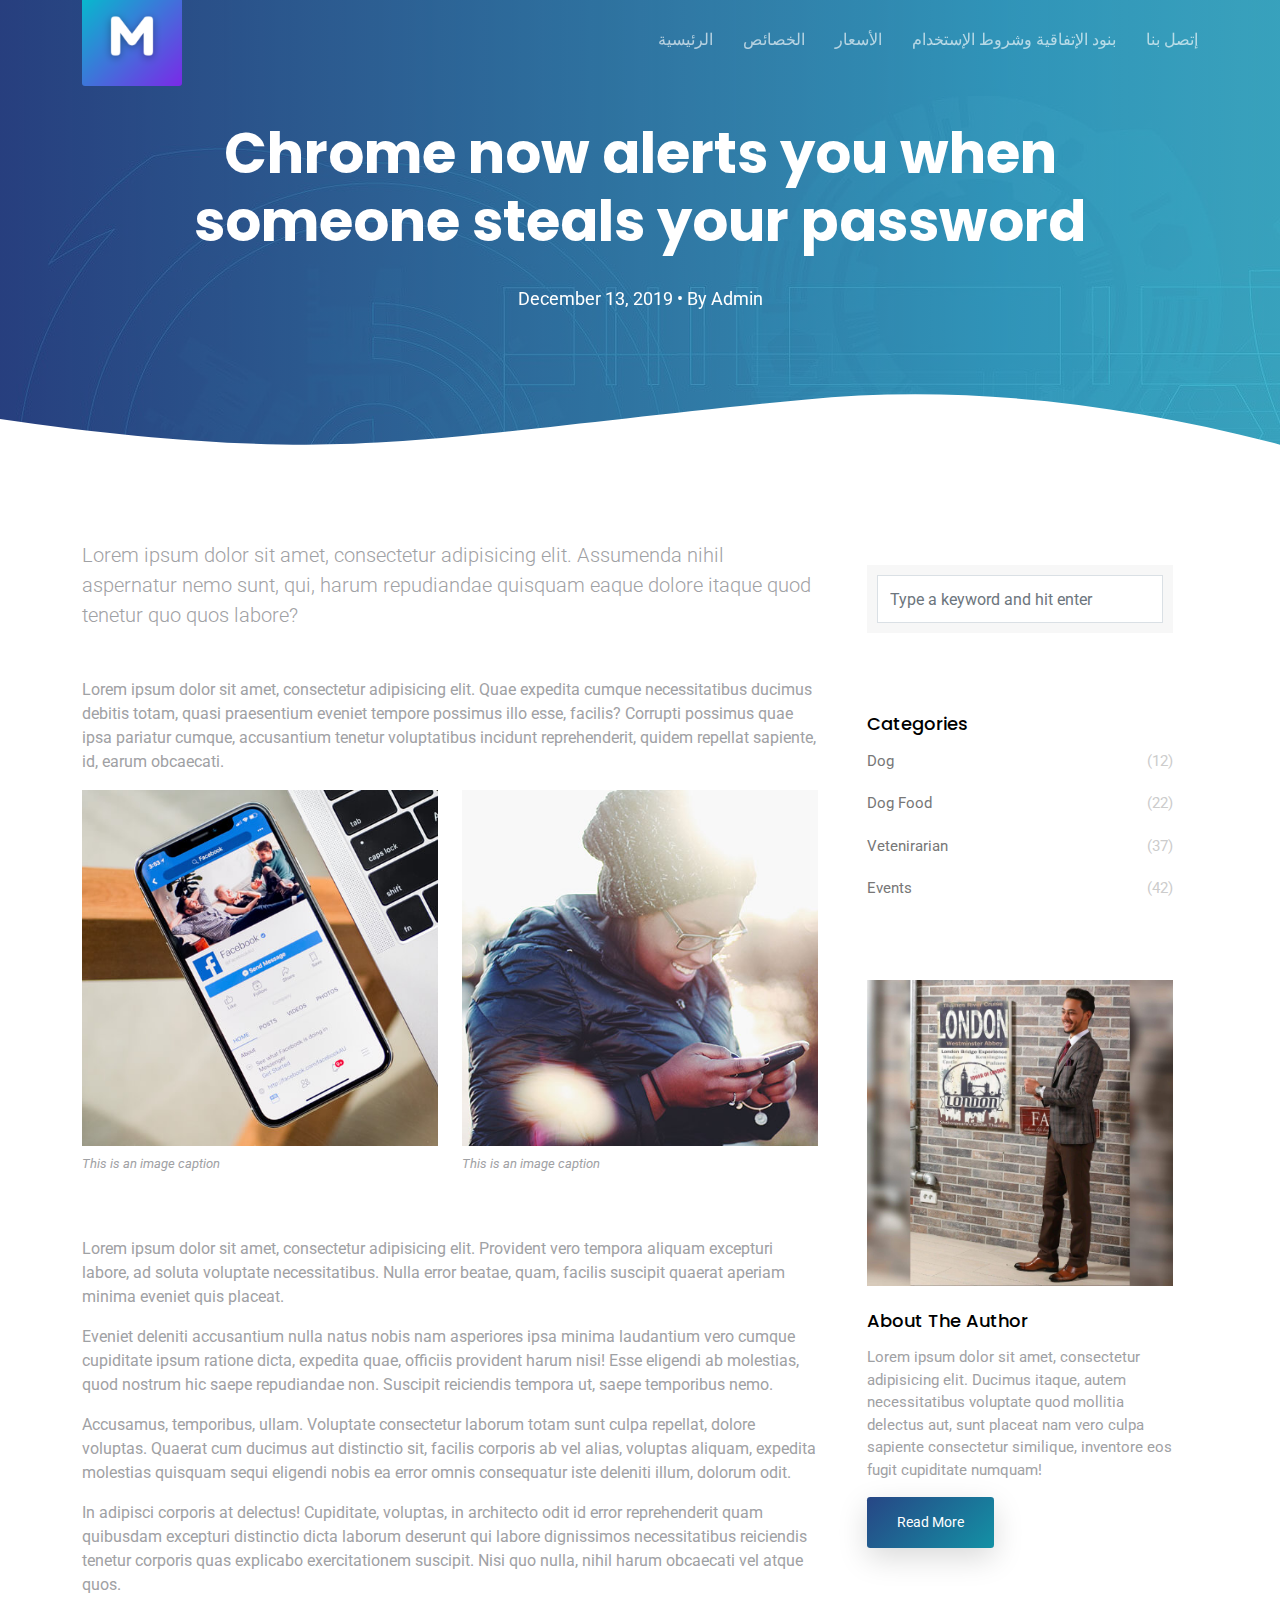
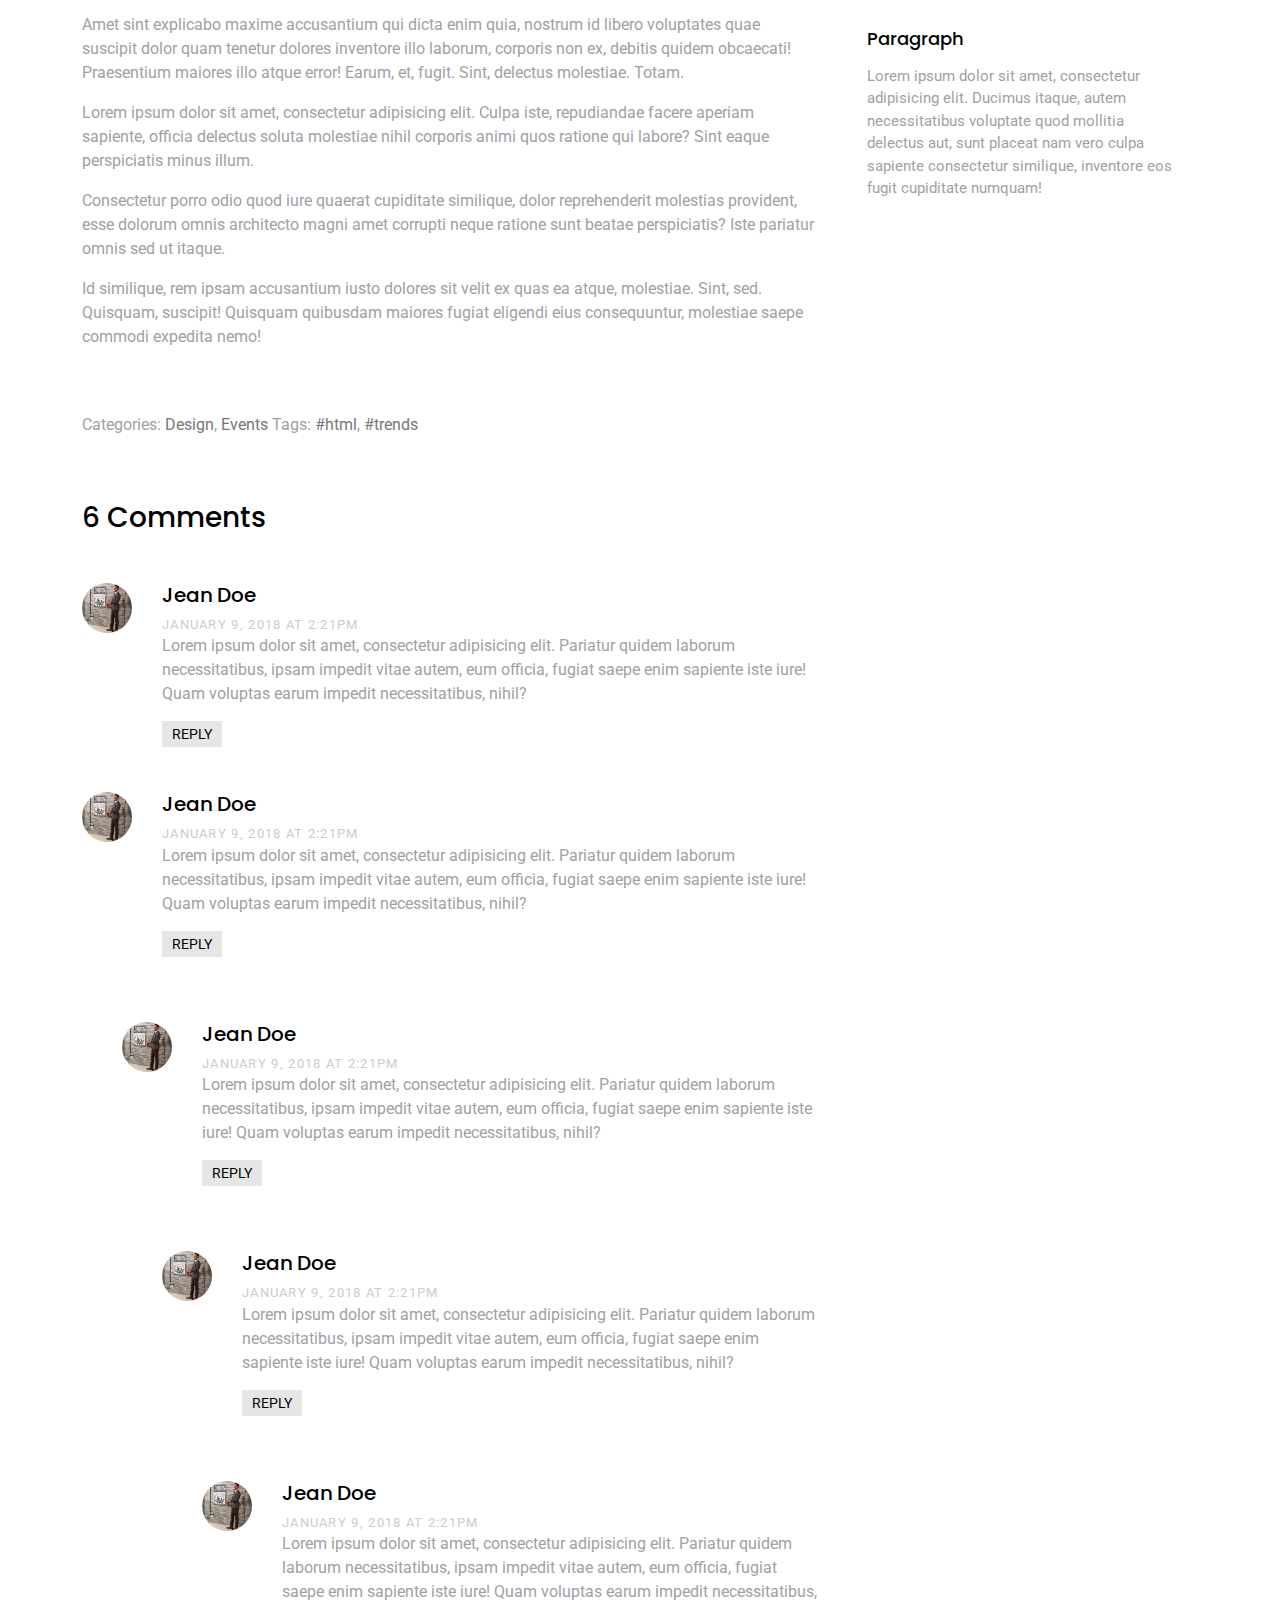
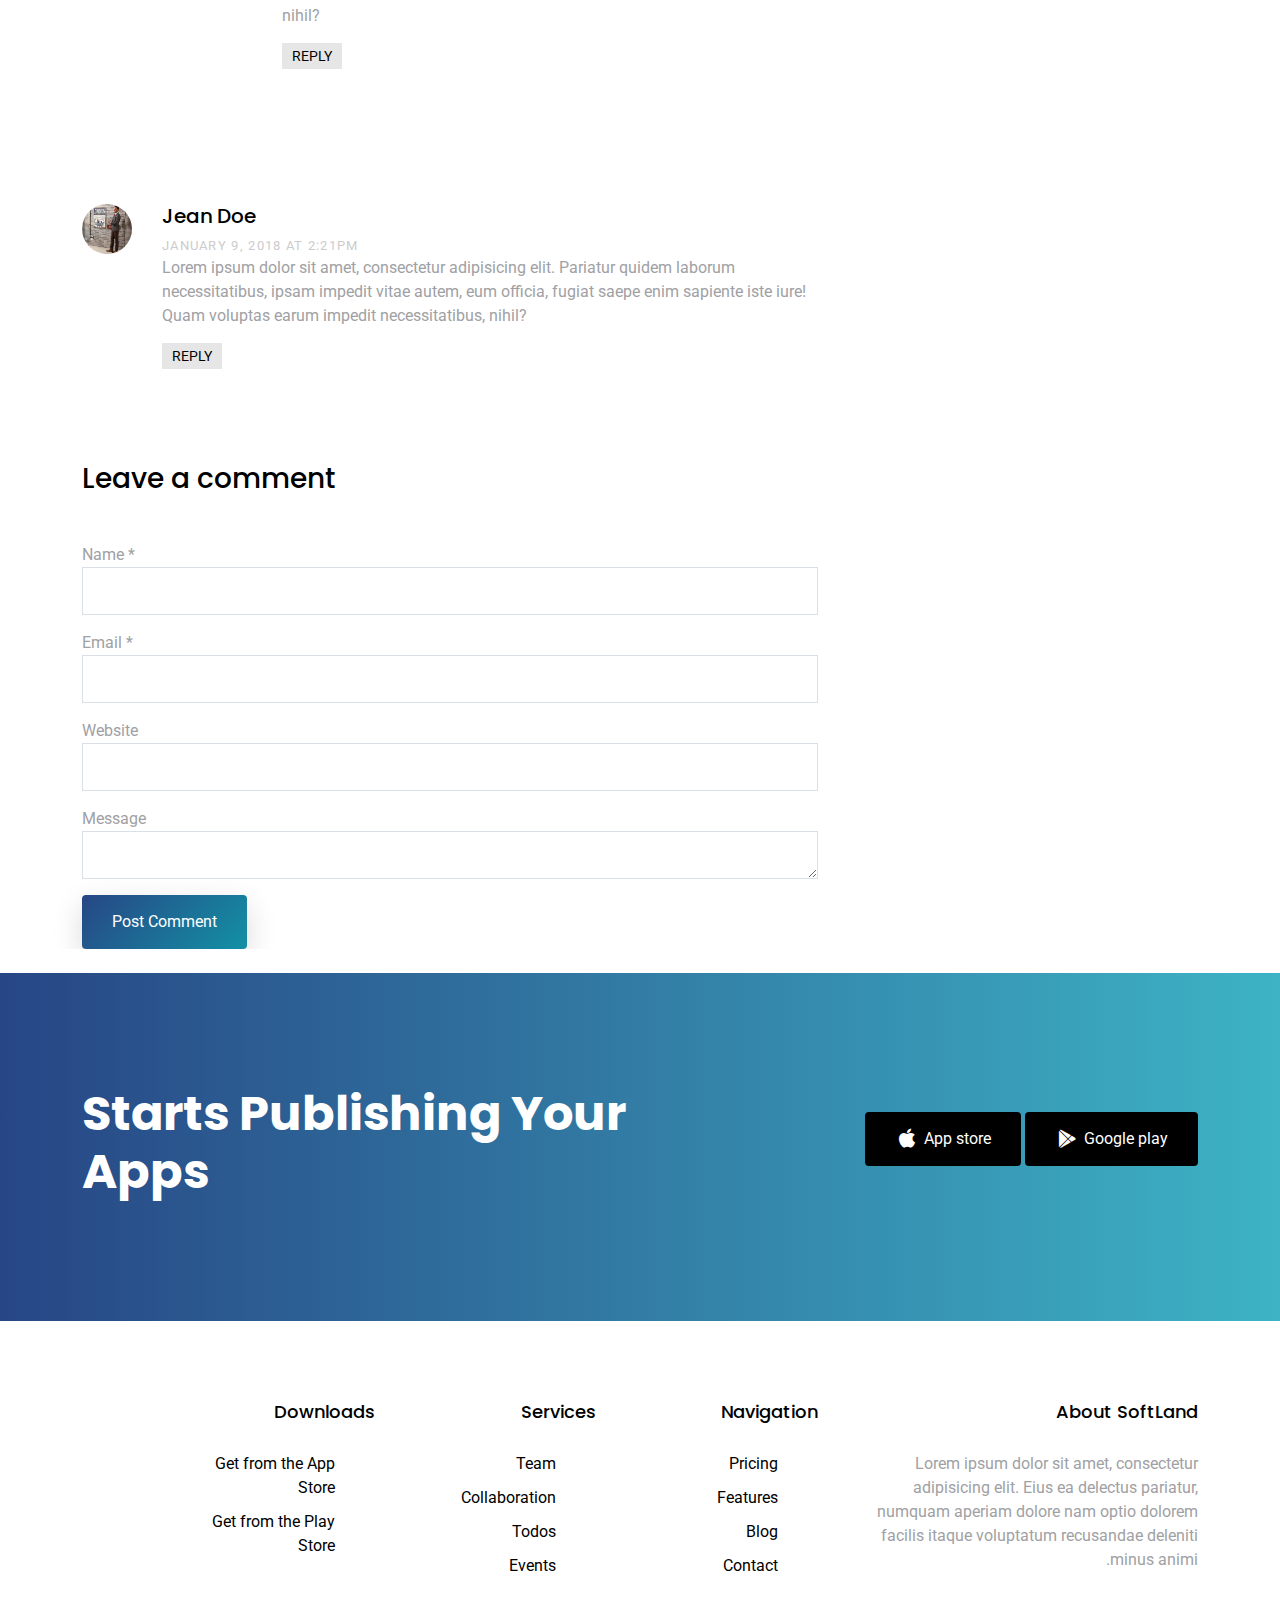
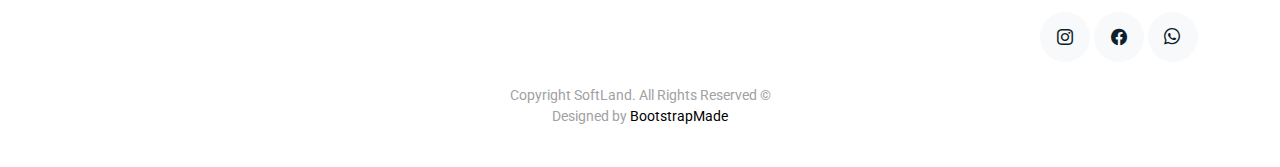
<file: blog-single.html>
<!DOCTYPE html>
<html lang="en">

<head>
  <meta charset="utf-8">
  <meta content="width=device-width, initial-scale=1.0" name="viewport">

  <title>مدونة فردية</title>
  <meta content="" name="description">
  <meta content="" name="keywords">

  <!-- Favicons -->
  <link href="assets/img/favicon.png" rel="icon">
  <link href="assets/img/apple-touch-icon.png" rel="apple-touch-icon">

  <!-- Google Fonts -->
  <link
    href="https://fonts.googleapis.com/css?family=Roboto:300,300i,400,400i,500,500i,600,600i,700,700i|Poppins:300,300i,400,400i,500,500i,600,600i,700,700i"
    rel="stylesheet">

  <!-- Vendor CSS Files -->
  <link href="assets/vendor/aos/aos.css" rel="stylesheet">
  <link href="assets/vendor/bootstrap/css/bootstrap.min.css" rel="stylesheet">
  <link href="assets/vendor/bootstrap-icons/bootstrap-icons.css" rel="stylesheet">
  <link href="assets/vendor/boxicons/css/boxicons.min.css" rel="stylesheet">
  <link href="assets/vendor/swiper/swiper-bundle.min.css" rel="stylesheet">

  <!-- Template Main CSS File -->
  <link href="assets/css/style.css" rel="stylesheet">

  <!-- =======================================================
  * Template Name: SoftLand - v4.0.1
  * Template URL: https://bootstrapmade.com/softland-bootstrap-app-landing-page-template/
  * Author: BootstrapMade.com
  * License: https://bootstrapmade.com/license/
  ======================================================== -->

  <style>
    .custome-logo {
      width: 100px;
      height: 100px;
      border-radius: 3px;
    }
  </style>

</head>

<body>

  <!-- ======= Header ======= -->
  <header id="header" class="fixed-top d-flex align-items-center">
    <div class="container d-flex justify-content-between align-items-center">

      <div>
        <h1><a href="index.html">
            <img src="assets/img/Logo.png" class="custome-logo" alt="logo" width="50px" height="50px" />
          </a></h1>
        <!-- Uncomment below if you prefer to use an image logo -->
        <!-- <a href="index.html"><img src="assets/img/logo.png" alt="" class="img-fluid"></a>-->
      </div>

      <nav id="navbar" class="navbar">
        <ul>
          <li><a href="index.html">الرئيسية</a></li>
          <li><a href="features.html">الخصائص</a></li>
          <li><a href="pricing.html">الأسعار</a></li>
          <li><a class="active"  style="display:none;" href="blog.html">المدونة</a></li>
          <li><a href="TermsAndAgreements.html">بنود الإتفاقية وشروط الإستخدام</a></li>
          <!-- <li class="dropdown"><a href="#"><span>قائمة منسدلة</span> <i class="bi bi-chevron-down"></i></a>
            <ul>
              <li><a href="#">Drop Down 1</a></li>
              <li class="dropdown"><a href="#"><span>Deep Drop Down</span> <i class="bi bi-chevron-right"></i></a>
                <ul>
                  <li><a href="#">Deep Drop Down 1</a></li>
                  <li><a href="#">Deep Drop Down 2</a></li>
                  <li><a href="#">Deep Drop Down 3</a></li>
                  <li><a href="#">Deep Drop Down 4</a></li>
                  <li><a href="#">Deep Drop Down 5</a></li>
                </ul>
              </li>
              <li><a href="#">Drop Down 2</a></li>
              <li><a href="#">Drop Down 3</a></li>
              <li><a href="#">Drop Down 4</a></li>
            </ul>
          </li> -->
          <li><a href="contact.html">إتصل بنا</a></li>
        </ul>
        <i class="bi bi-list mobile-nav-toggle"></i>
      </nav><!-- .navbar -->

    </div>
  </header><!-- End Header -->

  <main id="main">

    <!-- ======= Single Blog Section ======= -->
    <section class="hero-section inner-page">

      <div class="wave">

        <svg width="100%" height="355px" viewBox="0 0 1920 355" version="1.1" xmlns="http://www.w3.org/2000/svg"
          xmlns:xlink="http://www.w3.org/1999/xlink">
          <g id="Page-1" stroke="none" stroke-width="1" fill="none" fill-rule="evenodd">
            <g id="Apple-TV" transform="translate(0.000000, -402.000000)" fill="#FFFFFF">
              <path
                d="M0,439.134243 C175.04074,464.89273 327.944386,477.771974 458.710937,477.771974 C654.860765,477.771974 870.645295,442.632362 1205.9828,410.192501 C1429.54114,388.565926 1667.54687,411.092417 1920,477.771974 L1920,757 L1017.15166,757 L0,757 L0,439.134243 Z"
                id="Path"></path>
            </g>
          </g>
        </svg>

      </div>

      <div class="container">
        <div class="row align-items-center">
          <div class="col-12">
            <div class="row justify-content-center">
              <div class="col-md-10 text-center hero-text">
                <h1 data-aos="fade-up" data-aos-delay="">Chrome now alerts you when someone steals your password</h1>
                <p class="mb-5" data-aos="fade-up" data-aos-delay="100">December 13, 2019 &bullet; By <a href="#"
                    class="text-white">Admin</a></p>
              </div>
            </div>
          </div>
        </div>
      </div>

    </section>

    <section class="site-section mb-4">
      <div class="container">
        <div class="row">
          <div class="col-md-8 blog-content">

            <p class="lead mb-5">Lorem ipsum dolor sit amet, consectetur adipisicing elit. Assumenda nihil aspernatur
              nemo sunt, qui, harum repudiandae quisquam eaque dolore itaque quod tenetur quo quos labore?</p>
            <p>Lorem ipsum dolor sit amet, consectetur adipisicing elit. Quae expedita cumque necessitatibus ducimus
              debitis totam, quasi praesentium eveniet tempore possimus illo esse, facilis? Corrupti possimus quae ipsa
              pariatur cumque, accusantium tenetur voluptatibus incidunt reprehenderit, quidem repellat sapiente, id,
              earum obcaecati.</p>

            <div class="row mb-5">
              <div class="col-md-6">
                <figure><img src="assets/img/img_1.jpg" alt="Free Website Template by Free-Template.co"
                    class="img-fluid">
                  <figcaption>This is an image caption</figcaption>
                </figure>
              </div>
              <div class="col-md-6">
                <figure><img src="assets/img/img_2.jpg" alt="Free Website Template by Free-Template.co"
                    class="img-fluid">
                  <figcaption>This is an image caption</figcaption>
                </figure>
              </div>
            </div>

            <blockquote>
              <p>Lorem ipsum dolor sit amet, consectetur adipisicing elit. Provident vero tempora aliquam excepturi
                labore, ad soluta voluptate necessitatibus. Nulla error beatae, quam, facilis suscipit quaerat aperiam
                minima eveniet quis placeat.</p>
            </blockquote>

            <p>Eveniet deleniti accusantium nulla natus nobis nam asperiores ipsa minima laudantium vero cumque
              cupiditate ipsum ratione dicta, expedita quae, officiis provident harum nisi! Esse eligendi ab molestias,
              quod nostrum hic saepe repudiandae non. Suscipit reiciendis tempora ut, saepe temporibus nemo.</p>
            <p>Accusamus, temporibus, ullam. Voluptate consectetur laborum totam sunt culpa repellat, dolore voluptas.
              Quaerat cum ducimus aut distinctio sit, facilis corporis ab vel alias, voluptas aliquam, expedita
              molestias quisquam sequi eligendi nobis ea error omnis consequatur iste deleniti illum, dolorum odit.</p>
            <p>In adipisci corporis at delectus! Cupiditate, voluptas, in architecto odit id error reprehenderit quam
              quibusdam excepturi distinctio dicta laborum deserunt qui labore dignissimos necessitatibus reiciendis
              tenetur corporis quas explicabo exercitationem suscipit. Nisi quo nulla, nihil harum obcaecati vel atque
              quos.</p>
            <p>Amet sint explicabo maxime accusantium qui dicta enim quia, nostrum id libero voluptates quae suscipit
              dolor quam tenetur dolores inventore illo laborum, corporis non ex, debitis quidem obcaecati! Praesentium
              maiores illo atque error! Earum, et, fugit. Sint, delectus molestiae. Totam.</p>

            <p>Lorem ipsum dolor sit amet, consectetur adipisicing elit. Culpa iste, repudiandae facere aperiam
              sapiente, officia delectus soluta molestiae nihil corporis animi quos ratione qui labore? Sint eaque
              perspiciatis minus illum.</p>
            <p>Consectetur porro odio quod iure quaerat cupiditate similique, dolor reprehenderit molestias provident,
              esse dolorum omnis architecto magni amet corrupti neque ratione sunt beatae perspiciatis? Iste pariatur
              omnis sed ut itaque.</p>
            <p>Id similique, rem ipsam accusantium iusto dolores sit velit ex quas ea atque, molestiae. Sint, sed.
              Quisquam, suscipit! Quisquam quibusdam maiores fugiat eligendi eius consequuntur, molestiae saepe commodi
              expedita nemo!</p>
            <div class="pt-5">
              <p>Categories: <a href="#">Design</a>, <a href="#">Events</a> Tags: <a href="#">#html</a>, <a
                  href="#">#trends</a></p>
            </div>

            <div class="pt-5">
              <h3 class="mb-5">6 Comments</h3>
              <ul class="comment-list">
                <li class="comment">
                  <div class="vcard bio">
                    <img src="assets/img/person_1.jpg" alt="Free Website Template by Free-Template.co">
                  </div>
                  <div class="comment-body">
                    <h3>Jean Doe</h3>
                    <div class="meta">January 9, 2018 at 2:21pm</div>
                    <p>Lorem ipsum dolor sit amet, consectetur adipisicing elit. Pariatur quidem laborum necessitatibus,
                      ipsam impedit vitae autem, eum officia, fugiat saepe enim sapiente iste iure! Quam voluptas earum
                      impedit necessitatibus, nihil?</p>
                    <p><a href="#" class="reply">Reply</a></p>
                  </div>
                </li>

                <li class="comment">
                  <div class="vcard bio">
                    <img src="assets/img/person_1.jpg" alt="Image placeholder">
                  </div>
                  <div class="comment-body">
                    <h3>Jean Doe</h3>
                    <div class="meta">January 9, 2018 at 2:21pm</div>
                    <p>Lorem ipsum dolor sit amet, consectetur adipisicing elit. Pariatur quidem laborum necessitatibus,
                      ipsam impedit vitae autem, eum officia, fugiat saepe enim sapiente iste iure! Quam voluptas earum
                      impedit necessitatibus, nihil?</p>
                    <p><a href="#" class="reply">Reply</a></p>
                  </div>

                  <ul class="children">
                    <li class="comment">
                      <div class="vcard bio">
                        <img src="assets/img/person_1.jpg" alt="Image placeholder">
                      </div>
                      <div class="comment-body">
                        <h3>Jean Doe</h3>
                        <div class="meta">January 9, 2018 at 2:21pm</div>
                        <p>Lorem ipsum dolor sit amet, consectetur adipisicing elit. Pariatur quidem laborum
                          necessitatibus, ipsam impedit vitae autem, eum officia, fugiat saepe enim sapiente iste iure!
                          Quam voluptas earum impedit necessitatibus, nihil?</p>
                        <p><a href="#" class="reply">Reply</a></p>
                      </div>

                      <ul class="children">
                        <li class="comment">
                          <div class="vcard bio">
                            <img src="assets/img/person_1.jpg" alt="Image placeholder">
                          </div>
                          <div class="comment-body">
                            <h3>Jean Doe</h3>
                            <div class="meta">January 9, 2018 at 2:21pm</div>
                            <p>Lorem ipsum dolor sit amet, consectetur adipisicing elit. Pariatur quidem laborum
                              necessitatibus, ipsam impedit vitae autem, eum officia, fugiat saepe enim sapiente iste
                              iure! Quam voluptas earum impedit necessitatibus, nihil?</p>
                            <p><a href="#" class="reply">Reply</a></p>
                          </div>

                          <ul class="children">
                            <li class="comment">
                              <div class="vcard bio">
                                <img src="assets/img/person_1.jpg" alt="Image placeholder">
                              </div>
                              <div class="comment-body">
                                <h3>Jean Doe</h3>
                                <div class="meta">January 9, 2018 at 2:21pm</div>
                                <p>Lorem ipsum dolor sit amet, consectetur adipisicing elit. Pariatur quidem laborum
                                  necessitatibus, ipsam impedit vitae autem, eum officia, fugiat saepe enim sapiente
                                  iste iure! Quam voluptas earum impedit necessitatibus, nihil?</p>
                                <p><a href="#" class="reply">Reply</a></p>
                              </div>
                            </li>
                          </ul>
                        </li>
                      </ul>
                    </li>
                  </ul>
                </li>

                <li class="comment">
                  <div class="vcard bio">
                    <img src="assets/img/person_1.jpg" alt="Image placeholder">
                  </div>
                  <div class="comment-body">
                    <h3>Jean Doe</h3>
                    <div class="meta">January 9, 2018 at 2:21pm</div>
                    <p>Lorem ipsum dolor sit amet, consectetur adipisicing elit. Pariatur quidem laborum necessitatibus,
                      ipsam impedit vitae autem, eum officia, fugiat saepe enim sapiente iste iure! Quam voluptas earum
                      impedit necessitatibus, nihil?</p>
                    <p><a href="#" class="reply">Reply</a></p>
                  </div>
                </li>
              </ul>
              <!-- END comment-list -->

              <div class="comment-form-wrap pt-5">
                <h3 class="mb-5">Leave a comment</h3>
                <form action="#" class="">
                  <div class="form-group">
                    <label for="name">Name *</label>
                    <input type="text" class="form-control" id="name">
                  </div>
                  <div class="form-group mt-3">
                    <label for="email">Email *</label>
                    <input type="email" class="form-control" id="email">
                  </div>
                  <div class="form-group mt-3">
                    <label for="website">Website</label>
                    <input type="url" class="form-control" id="website">
                  </div>

                  <div class="form-group mt-3">
                    <label for="message">Message</label>
                    <textarea name="" id="message" cols="30" rows="10" class="form-control"></textarea>
                  </div>
                  <div class="form-group mt-3">
                    <input type="submit" value="Post Comment" class="btn btn-primary">
                  </div>

                </form>
              </div>
            </div>

          </div>
          <div class="col-md-4 sidebar">
            <div class="sidebar-box">
              <form action="#" class="search-form">
                <div class="form-group">
                  <span class="icon fa fa-search"></span>
                  <input type="text" class="form-control" placeholder="Type a keyword and hit enter">
                </div>
              </form>
            </div>
            <div class="sidebar-box">
              <div class="categories">
                <h3>Categories</h3>
                <li><a href="#">Dog <span>(12)</span></a></li>
                <li><a href="#">Dog Food <span>(22)</span></a></li>
                <li><a href="#">Vetenirarian <span>(37)</span></a></li>
                <li><a href="#">Events<span>(42)</span></a></li>
              </div>
            </div>
            <div class="sidebar-box">
              <img src="assets/img/person_1.jpg" alt="Image placeholder" class="img-fluid mb-4">
              <h3>About The Author</h3>
              <p>Lorem ipsum dolor sit amet, consectetur adipisicing elit. Ducimus itaque, autem necessitatibus
                voluptate quod mollitia delectus aut, sunt placeat nam vero culpa sapiente consectetur similique,
                inventore eos fugit cupiditate numquam!</p>
              <p><a href="#" class="btn btn-primary btn-sm">Read More</a></p>
            </div>

            <div class="sidebar-box">
              <h3>Paragraph</h3>
              <p>Lorem ipsum dolor sit amet, consectetur adipisicing elit. Ducimus itaque, autem necessitatibus
                voluptate quod mollitia delectus aut, sunt placeat nam vero culpa sapiente consectetur similique,
                inventore eos fugit cupiditate numquam!</p>
            </div>
          </div>
        </div>
      </div>
    </section>

    <!-- ======= CTA Section ======= -->
    <section class="section cta-section">
      <div class="container">
        <div class="row align-items-center">
          <div class="col-md-6 me-auto text-center text-md-start mb-5 mb-md-0">
            <h2>Starts Publishing Your Apps</h2>
          </div>
          <div class="col-md-5 text-center text-md-end">
            <p><a href="#" class="btn d-inline-flex align-items-center"><i class="bx bxl-apple"></i><span>App
                  store</span></a> <a href="#" class="btn d-inline-flex align-items-center"><i
                  class="bx bxl-play-store"></i><span>Google play</span></a></p>
          </div>
        </div>
      </div>
    </section><!-- End CTA Section -->

  </main><!-- End #main -->

  <!-- ======= Footer ======= -->
  <footer class="footer" role="contentinfo" style="direction:rtl">
    <div class="container">
      <div class="row">
        <div class="col-md-4 mb-4 mb-md-0">
          <h3>About SoftLand</h3>
          <p>Lorem ipsum dolor sit amet, consectetur adipisicing elit. Eius ea delectus pariatur, numquam aperiam
            dolore nam optio dolorem facilis itaque voluptatum recusandae deleniti minus animi.</p>
          <p class="social">
<br/>
            <a href="http://api.whatsapp.com/send?phone=962780690625"><span class="bi bi-whatsapp"></span></a>
            <a href="#"><span class="bi bi-facebook"></span></a>
            <a  target="_blank" href="https://www.instagram.com/mubarmij.mustaqel/"><span class="bi bi-instagram"></span></a>
            <a href="#" style="display:none;"><span class="bi bi-linkedin"></span></a>
          </p>
        </div>
        <div class="col-md-7 ms-auto">
          <div class="row site-section pt-0">
            <div class="col-md-4 mb-4 mb-md-0">
              <h3>Navigation</h3>
              <ul class="list-unstyled">
                <li><a href="#">Pricing</a></li>
                <li><a href="#">Features</a></li>
                <li><a href="#">Blog</a></li>
                <li><a href="#">Contact</a></li>
              </ul>
            </div>
            <div class="col-md-4 mb-4 mb-md-0">
              <h3>Services</h3>
              <ul class="list-unstyled">
                <li><a href="#">Team</a></li>
                <li><a href="#">Collaboration</a></li>
                <li><a href="#">Todos</a></li>
                <li><a href="#">Events</a></li>
              </ul>
            </div>
            <div class="col-md-4 mb-4 mb-md-0">
              <h3>Downloads</h3>
              <ul class="list-unstyled">
                <li><a href="#">Get from the App Store</a></li>
                <li><a href="#">Get from the Play Store</a></li>
              </ul>
            </div>
          </div>
        </div>
      </div>

      <div class="row justify-content-center text-center">
        <div class="col-md-7">
          <p class="copyright">&copy; Copyright SoftLand. All Rights Reserved</p>
          <div class="credits">
            <!--
            All the links in the footer should remain intact.
            You can delete the links only if you purchased the pro version.
            Licensing information: https://bootstrapmade.com/license/
            Purchase the pro version with working PHP/AJAX contact form: https://bootstrapmade.com/buy/?theme=SoftLand
          -->
            Designed by <a href="https://bootstrapmade.com/">BootstrapMade</a>
          </div>
        </div>
      </div>

    </div>
  </footer>

  <a href="#" class="back-to-top d-flex align-items-center justify-content-center"><i
      class="bi bi-arrow-up-short"></i></a>

  <!-- Vendor JS Files -->
  <script src="assets/vendor/aos/aos.js"></script>
  <script src="assets/vendor/bootstrap/js/bootstrap.bundle.min.js"></script>
  <script src="assets/vendor/php-email-form/validate.js"></script>
  <script src="assets/vendor/swiper/swiper-bundle.min.js"></script>

  <!-- Template Main JS File -->
  <script src="assets/js/main.js"></script>

</body>

</html>
</file>
<file: assets/css/style.css>
/**
* Template Name: SoftLand - v4.0.1
* Template URL: https://bootstrapmade.com/softland-bootstrap-app-landing-page-template/
* Author: BootstrapMade.com
* License: https://bootstrapmade.com/license/
*/

/*--------------------------------------------------------------
# General
--------------------------------------------------------------*/
html {
  overflow-x: hidden;
}

body {
  font-family: "Roboto", sans-serif;
  color: #9fa1a4;
  line-height: 1.5;
}

a {
  color: #777;
  text-decoration: none;
  transition: .3s all ease;
}

a:hover {
  color: #000;
}

h1, h2, h3, h4, h5, h6, .font-heading {
  font-family: "Poppins", sans-serif;
  color: #000;
}

.container {
  z-index: 2;
  position: relative;
}

.text-black {
  color: #000 !important;
}

.text-primary {
  color: #2d71a1 !important;
}

.border-top {
  border-top: 1px solid #f2f2f2 !important;
}

.border-bottom {
  border-bottom: 1px solid #f2f2f2 !important;
}

figure figcaption {
  margin-top: .5rem;
  font-style: italic;
  font-size: .8rem;
}

section {
  overflow: hidden;
}

.section {
  padding: 7rem 0;
}

.section-heading {
  font-size: 3rem;
  font-weight: 700;
  background: linear-gradient(-45deg, #3db3c5, #274685);
  -webkit-background-clip: text;
  -webkit-text-fill-color: transparent;
}

/*--------------------------------------------------------------
# Back to top button
--------------------------------------------------------------*/
.back-to-top {
  position: fixed;
  visibility: hidden;
  opacity: 0;
  right: 15px;
  bottom: 15px;
  z-index: 996;
  background: #2d71a1;
  width: 40px;
  height: 40px;
  border-radius: 50px;
  transition: all 0.4s;
}

.back-to-top i {
  font-size: 28px;
  color: #fff;
  line-height: 0;
}

.back-to-top:hover {
  background: #3687c1;
  color: #fff;
}

.back-to-top.active {
  visibility: visible;
  opacity: 1;
}

/* Default btn sre-tyling */
.btn {
  border: none;
  padding: 15px 30px !important;
}

.btn.btn-outline-white {
  border: 2px solid #fff;
  background: none;
  color: #fff;
}

.btn.btn-outline-white:hover {
  background: #fff;
  color: #2d71a1;
}

.btn.btn-primary {
  background: #2d71a1;
  background: linear-gradient(-45deg, #1391a5, #274685);
  color: #fff;
  box-shadow: 0 10px 30px 0 rgba(0, 0, 0, 0.15);
}

/* Feature 1 */
.feature-1 .wrap-icon {
  margin: 0 auto;
  height: 100px;
  width: 100px;
  border-radius: 50%;
  position: relative;
  margin-bottom: 30px;
  box-shadow: 0 15px 30px 0 rgba(0, 0, 0, 0.2);
  display: inline-flex;
  align-items: center;
  justify-content: center;
}

.feature-1 .wrap-icon.icon-1 {
  background: linear-gradient(-45deg, #3b87bd, #2d71a2);
}

.feature-1 .wrap-icon i {
  font-size: 40px;
  line-height: 0;
  color: #fff;
}

.feature-1 h3 {
  font-size: 20px;
}

.feature-1 p {
  color: #b1b1b1;
}

/* Step */
.step {
  box-shadow: 0 10px 30px -5px rgba(0, 0, 0, 0.1);
  background: #fff;
  padding: 40px;
}

.step .number {
  background: linear-gradient(-45deg, #1391a5, #274685);
  -webkit-background-clip: text;
  -webkit-text-fill-color: transparent;
  font-weight: 700;
  letter-spacing: .2rem;
  margin-bottom: 10px;
  display: block;
}

.step p:last-child {
  margin-bottom: 0px;
}

/* Review */
.review h3 {
  font-size: 20px;
}

.review p {
  line-height: 1.8;
  font-style: italic;
  color: #333333;
}

.review .stars span {
  color: #FF8803;
}

.review .stars .muted {
  color: #ccc;
}

.review .review-user img {
  width: 70px;
  margin: 0 auto;
}

/* Testimonial Carousel */
.testimonials-slider .swiper-pagination {
  margin-top: 20px;
  position: relative;
}

.testimonials-slider .swiper-pagination .swiper-pagination-bullet {
  width: 12px;
  height: 12px;
  background-color: #fff;
  opacity: 1;
  border: 1px solid #2d71a1;
}

.testimonials-slider .swiper-pagination .swiper-pagination-bullet-active {
  background-color: #2d71a1;
}

/* Pricing */
.pricing {
  padding: 50px;
  background: linear-gradient(-45deg, #1391a5, #274685);
  color: #fff;
  padding-bottom: 12rem !important;
  position: relative;
  border-radius: 4px;
  color: #000000;
  background: #fff;
  box-shadow: 0 10px 30px 0 rgba(0, 0, 0, 0.2);
}

.pricing h3 {
  color: #2d71a1;
}

.pricing .price-cta {
  text-decoration: none;
  position: absolute;
  bottom: 50px;
  width: 100%;
  text-align: center;
  left: 0;
}

.pricing .price-cta .price {
  display: block;
  margin-bottom: 20px;
  font-size: 2rem;
  font-weight: 300;
}

.pricing .popularity {
  text-transform: uppercase;
  font-size: 12px;
  letter-spacing: .2rem;
  display: block;
  margin-bottom: 20px;
}

.pricing ul {
  margin-bottom: 50px;
}

.pricing ul li {
  margin-bottom: 10px;
}

.pricing .btn-white {
  background: #fff;
  border: 2px solid #f1f1f1;
  border-radius: 4px;
  box-shadow: 0 5px 20px 0 rgba(0, 0, 0, 0.1);
}

.pricing .btn-white:hover {
  color: #2d71a1;
}

.pricing.popular {
  background: #fff;
  box-shadow: 0 10px 30px 0 rgba(0, 0, 0, 0.2);
  color: #000000;
  background: linear-gradient(-45deg, #1391a5, #274685);
  color: #fff;
  box-shadow: none;
}

.pricing.popular .popularity {
  color: #b3b3b3;
}

.pricing.popular h3 {
  color: #fff;
  background: none;
}

.pricing.popular .btn-white {
  border: 2px solid #2d71a1;
}

/* CTA Section */
.cta-section {
  background: linear-gradient(to right, #274685 0%, #3db3c5 100%);
  color: #fff;
}

.cta-section h2 {
  color: #fff;
  font-size: 3rem;
  font-weight: 700;
}

@media screen and (max-width: 768px) {
  .cta-section h2 {
    font-size: 2rem;
  }
}

.cta-section .btn {
  background: #000000;
  color: #fff;
}

.cta-section .btn i {
  margin-right: 5px;
  font-size: 24px;
  line-height: 0;
}

/* Contact Form */
.form-control {
  height: 48px;
  border-radius: 0;
  border: 1px solid #dae0e5;
}

.form-control:active, .form-control:focus {
  outline: none;
  box-shadow: none;
  border: 1px solid #2d71a1;
}

.php-email-form .validate {
  display: none;
  color: red;
  margin: 0 0 15px 0;
  font-weight: 400;
  font-size: 13px;
}

.php-email-form .error-message {
  display: none;
  color: #fff;
  background: #ed3c0d;
  text-align: left;
  padding: 15px;
  font-weight: 600;
}

.php-email-form .error-message br + br {
  margin-top: 25px;
}

.php-email-form .sent-message {
  display: none;
  color: #fff;
  background: #18d26e;
  text-align: center;
  padding: 15px;
  font-weight: 600;
}

.php-email-form .loading {
  display: none;
  background: #fff;
  text-align: center;
  padding: 15px;
}

.php-email-form .loading:before {
  content: "";
  display: inline-block;
  border-radius: 50%;
  width: 24px;
  height: 24px;
  margin: 0 10px -6px 0;
  border: 3px solid #18d26e;
  border-top-color: #eee;
  -webkit-animation: animate-loading 1s linear infinite;
  animation: animate-loading 1s linear infinite;
}

.php-email-form textarea {
  min-height: 160px;
}

@-webkit-keyframes animate-loading {
  0% {
    transform: rotate(0deg);
  }
  100% {
    transform: rotate(360deg);
  }
}

@keyframes animate-loading {
  0% {
    transform: rotate(0deg);
  }
  100% {
    transform: rotate(360deg);
  }
}

/* Blog */
.post-entry {
  margin-bottom: 60px;
}

.post-entry .post-text .post-meta {
  text-decoration: none;
  color: #ccc;
  font-size: 13px;
  display: block;
  margin-bottom: 10px;
}

.post-entry .post-text h3 {
  font-size: 20px;
  color: #000000;
}

.post-entry .post-text h3 a {
  text-decoration: none;
  color: #000000;
}

.post-entry .post-text h3 a:hover {
  text-decoration: none;
  color: #2d71a1;
}

.post-entry .post-text .readmore {
  color: #2d71a1;
}

.sidebar-box {
  margin-bottom: 30px;
  padding: 25px;
  font-size: 15px;
  width: 100%;
  float: left;
  background: #fff;
}

.sidebar-box *:last-child {
  margin-bottom: 0;
}

.sidebar-box h3 {
  font-size: 18px;
  margin-bottom: 15px;
}

.categories li, .sidelink li {
  position: relative;
  margin-bottom: 10px;
  padding-bottom: 10px;
  border-bottom: 1px dotted gray("300");
  list-style: none;
}

.categories li:last-child, .sidelink li:last-child {
  margin-bottom: 0;
  border-bottom: none;
  padding-bottom: 0;
}

.categories li a, .sidelink li a {
  text-decoration: none;
  display: block;
}

.categories li a span, .sidelink li a span {
  position: absolute;
  right: 0;
  top: 0;
  color: #ccc;
}

.categories li.active a, .sidelink li.active a {
  text-decoration: none;
  color: #000000;
  font-style: italic;
}

.comment-form-wrap {
  clear: both;
}

.comment-list {
  padding: 0;
  margin: 0;
}

.comment-list .children {
  padding: 50px 0 0 40px;
  margin: 0;
  float: left;
  width: 100%;
}

.comment-list li {
  padding: 0;
  margin: 0 0 30px 0;
  float: left;
  width: 100%;
  clear: both;
  list-style: none;
}

.comment-list li .vcard {
  width: 80px;
  float: left;
}

.comment-list li .vcard img {
  width: 50px;
  border-radius: 50%;
}

.comment-list li .comment-body {
  float: right;
  width: calc(100% - 80px);
}

.comment-list li .comment-body h3 {
  font-size: 20px;
}

.comment-list li .comment-body .meta {
  text-decoration: none;
  text-transform: uppercase;
  font-size: 13px;
  letter-spacing: .1em;
  color: #ccc;
}

.comment-list li .comment-body .reply {
  padding: 5px 10px;
  background: #e6e6e6;
  color: #000000;
  text-transform: uppercase;
  font-size: 14px;
}

.comment-list li .comment-body .reply:hover {
  color: #000000;
  background: #e3e3e3;
}

.search-form {
  background: #f7f7f7;
  padding: 10px;
}

.search-form .form-group {
  position: relative;
}

.search-form .form-group input {
  padding-right: 50px;
}

.search-form .icon {
  position: absolute;
  top: 50%;
  right: 20px;
  transform: translateY(-50%);
}

/*--------------------------------------------------------------
# Header
--------------------------------------------------------------*/
#header {
  height: 80px;
  transition: all 0.5s;
  z-index: 997;
  transition: all 0.5s;
}

#header.header-scrolled {
  background: rgba(39, 70, 133, 0.8);
  height: 60px;
}

#header .logo h1 {
  font-size: 28px;
  margin: 0;
  padding: 4px 0;
  line-height: 1;
  font-weight: 500;
}

#header .logo h1 a, #header .logo h1 a:hover {
  color: #fff;
  text-decoration: none;
}

#header .logo img {
  padding: 0;
  margin: 0;
  max-height: 40px;
}

/*--------------------------------------------------------------
# Navigation Menu
--------------------------------------------------------------*/
/**
* Desktop Navigation 
*/
.navbar {
  padding: 0;
}

.navbar ul {
  margin: 0;
  padding: 0;
  display: flex;
  list-style: none;
  align-items: center;
}

.navbar li {
  position: relative;
}

.navbar a {
  display: flex;
  align-items: center;
  justify-content: space-between;
  padding: 10px 0 10px 30px;
  font-size: 16px;
  font-weight: 400;
  color: rgba(255, 255, 255, 0.65);
  white-space: nowrap;
  transition: 0.3s;
}

.navbar a i {
  font-size: 12px;
  line-height: 0;
  margin-left: 5px;
}

.navbar a:hover, .navbar .active, .navbar li:hover > a {
  color: #fff;
}

.navbar .dropdown ul {
  display: block;
  position: absolute;
  left: 14px;
  top: calc(100% + 30px);
  margin: 0;
  padding: 10px 0;
  z-index: 99;
  opacity: 0;
  visibility: hidden;
  background: #fff;
  box-shadow: 0px 0px 30px rgba(127, 137, 161, 0.25);
  transition: 0.3s;
  border-radius: 4px;
}

.navbar .dropdown ul li {
  min-width: 200px;
}

.navbar .dropdown ul a {
  padding: 10px 20px;
  font-size: 15px;
  color: #101c36;
}

.navbar .dropdown ul a i {
  font-size: 12px;
}

.navbar .dropdown ul a:hover, .navbar .dropdown ul .active:hover, .navbar .dropdown ul li:hover > a {
  color: #2d71a1;
}

.navbar .dropdown:hover > ul {
  opacity: 1;
  top: 100%;
  visibility: visible;
}

.navbar .dropdown .dropdown ul {
  top: 0;
  left: calc(100% - 30px);
  visibility: hidden;
}

.navbar .dropdown .dropdown:hover > ul {
  opacity: 1;
  top: 0;
  left: 100%;
  visibility: visible;
}

@media (max-width: 1366px) {
  .navbar .dropdown .dropdown ul {
    left: -90%;
  }
  .navbar .dropdown .dropdown:hover > ul {
    left: -100%;
  }
}

/**
* Mobile Navigation 
*/
.mobile-nav-toggle {
  color: #fff;
  font-size: 28px;
  cursor: pointer;
  display: none;
  line-height: 0;
  transition: 0.5s;
}

@media (max-width: 991px) {
  .mobile-nav-toggle {
    display: block;
  }
  .navbar ul {
    display: none;
  }
}

.navbar-mobile {
  position: fixed;
  overflow: hidden;
  top: 0;
  right: 0;
  left: 0;
  bottom: 0;
  background: rgba(27, 49, 94, 0.9);
  transition: 0.3s;
  z-index: 999;
}

.navbar-mobile .mobile-nav-toggle {
  position: absolute;
  top: 15px;
  right: 15px;
}

.navbar-mobile ul {
  display: block;
  position: absolute;
  top: 55px;
  right: 15px;
  bottom: 15px;
  left: 15px;
  padding: 10px 0;
  border-radius: 10px;
  background-color: #fff;
  overflow-y: auto;
  transition: 0.3s;
}

.navbar-mobile a {
  padding: 10px 20px;
  font-size: 15px;
  color: #101c36;
}

.navbar-mobile a:hover, .navbar-mobile .active, .navbar-mobile li:hover > a {
  color: #2d71a1;
}

.navbar-mobile .dropdown ul {
  position: static;
  display: none;
  margin: 10px 20px;
  padding: 10px 0;
  z-index: 99;
  opacity: 1;
  visibility: visible;
  background: #fff;
  box-shadow: 0px 0px 30px rgba(127, 137, 161, 0.25);
}

.navbar-mobile .dropdown ul li {
  min-width: 200px;
}

.navbar-mobile .dropdown ul a {
  padding: 10px 20px;
}

.navbar-mobile .dropdown ul a i {
  font-size: 12px;
}

.navbar-mobile .dropdown ul a:hover, .navbar-mobile .dropdown ul .active:hover, .navbar-mobile .dropdown ul li:hover > a {
  color: #2d71a1;
}

.navbar-mobile .dropdown > .dropdown-active {
  display: block;
}

/*--------------------------------------------------------------
# Hero Section
--------------------------------------------------------------*/
.hero-section {
  background: linear-gradient(to right, rgba(39, 70, 133, 0.8) 0%, rgba(61, 179, 197, 0.8) 100%), url(../img/hero-bg.jpg);
  position: relative;
}

.hero-section .wave {
  width: 100%;
  overflow: hidden;
  position: absolute;
  z-index: 1;
  bottom: -150px;
}

@media screen and (max-width: 992px) {
  .hero-section .wave {
    bottom: -180px;
  }
}

.hero-section .wave svg {
  width: 100%;
}

.hero-section, .hero-section > .container > .row {
  height: 100vh;
  min-height: 880px;
}

.hero-section.inner-page {
  height: 60vh;
  min-height: 0;
}

.hero-section.inner-page .hero-text {
  transform: translateY(-150px);
  margin-top: -120px;
}

@media screen and (max-width: 992px) {
  .hero-section.inner-page .hero-text {
    margin-top: -80px;
  }
}

.hero-section h1 {
  font-size: 3.5rem;
  color: #fff;
  font-weight: 700;
  margin-bottom: 30px;
}

@media screen and (max-width: 992px) {
  .hero-section h1 {
    font-size: 2.5rem;
    text-align: center;
    margin-top: 40px;
  }
}

@media screen and (max-width: 992px) {
  .hero-section .hero-text-image {
    margin-top: 4rem;
  }
}

.hero-section p {
  font-size: 18px;
  color: #fff;
}

.hero-section .iphone-wrap {
  position: relative;
}

@media screen and (max-width: 992px) {
  .hero-section .iphone-wrap {
    text-align: center;
  }
}

.hero-section .iphone-wrap .phone-2, .hero-section .iphone-wrap .phone-1 {
  position: absolute;
  top: -50%;
  overflow: hidden;
  left: 0;
  box-shadow: 0 15px 50px 0 rgba(0, 0, 0, 0.3);
  border-radius: 30px;
}

@media screen and (max-width: 992px) {
  .hero-section .iphone-wrap .phone-2, .hero-section .iphone-wrap .phone-1 {
    position: relative;
    top: 0;
    max-width: 100%;
  }
}

.hero-section .iphone-wrap .phone-2, .hero-section .iphone-wrap .phone-1 {
  width: 250px;
}

@media screen and (max-width: 992px) {
  .hero-section .iphone-wrap .phone-1 {
    margin-left: -150px;
  }
}

.hero-section .iphone-wrap .phone-2 {
  margin-top: 50px;
  margin-left: 100px;
  width: 250px;
}

@media screen and (max-width: 992px) {
  .hero-section .iphone-wrap .phone-2 {
    width: 250px;
    position: absolute;
    margin-top: 0px;
    margin-left: 100px;
  }
}

/*--------------------------------------------------------------
# Footer
--------------------------------------------------------------*/
.footer {
  padding: 5rem 0 2.5rem 0;
}

.footer h3 {
  font-size: 18px;
  margin-bottom: 30px;
}

.footer ul li {
  margin-bottom: 10px;
}

.footer a {
  color: #000;
}

.footer .copyright {
  margin-bottom: 0px;
}

.footer .copyright, .footer .credits {
  font-size: 14px;
}

.social a {
  display: inline-block;
  width: 50px;
  height: 50px;
  border-radius: 50%;
  background: #f8f9fa;
  position: relative;
  text-align: center;
  transition: .3s background ease;
  color: #0d1e2d;
  line-height: 0;
}

.social a span {
  display: inline-block;
  left: 50%;
  position: absolute;
  top: 50%;
  transform: translate(-50%, -50%);
}

.social a:hover {
  color: #fff;
  background: #2d71a1;
}

.social a i {
  line-height: 0;
}
</file>
